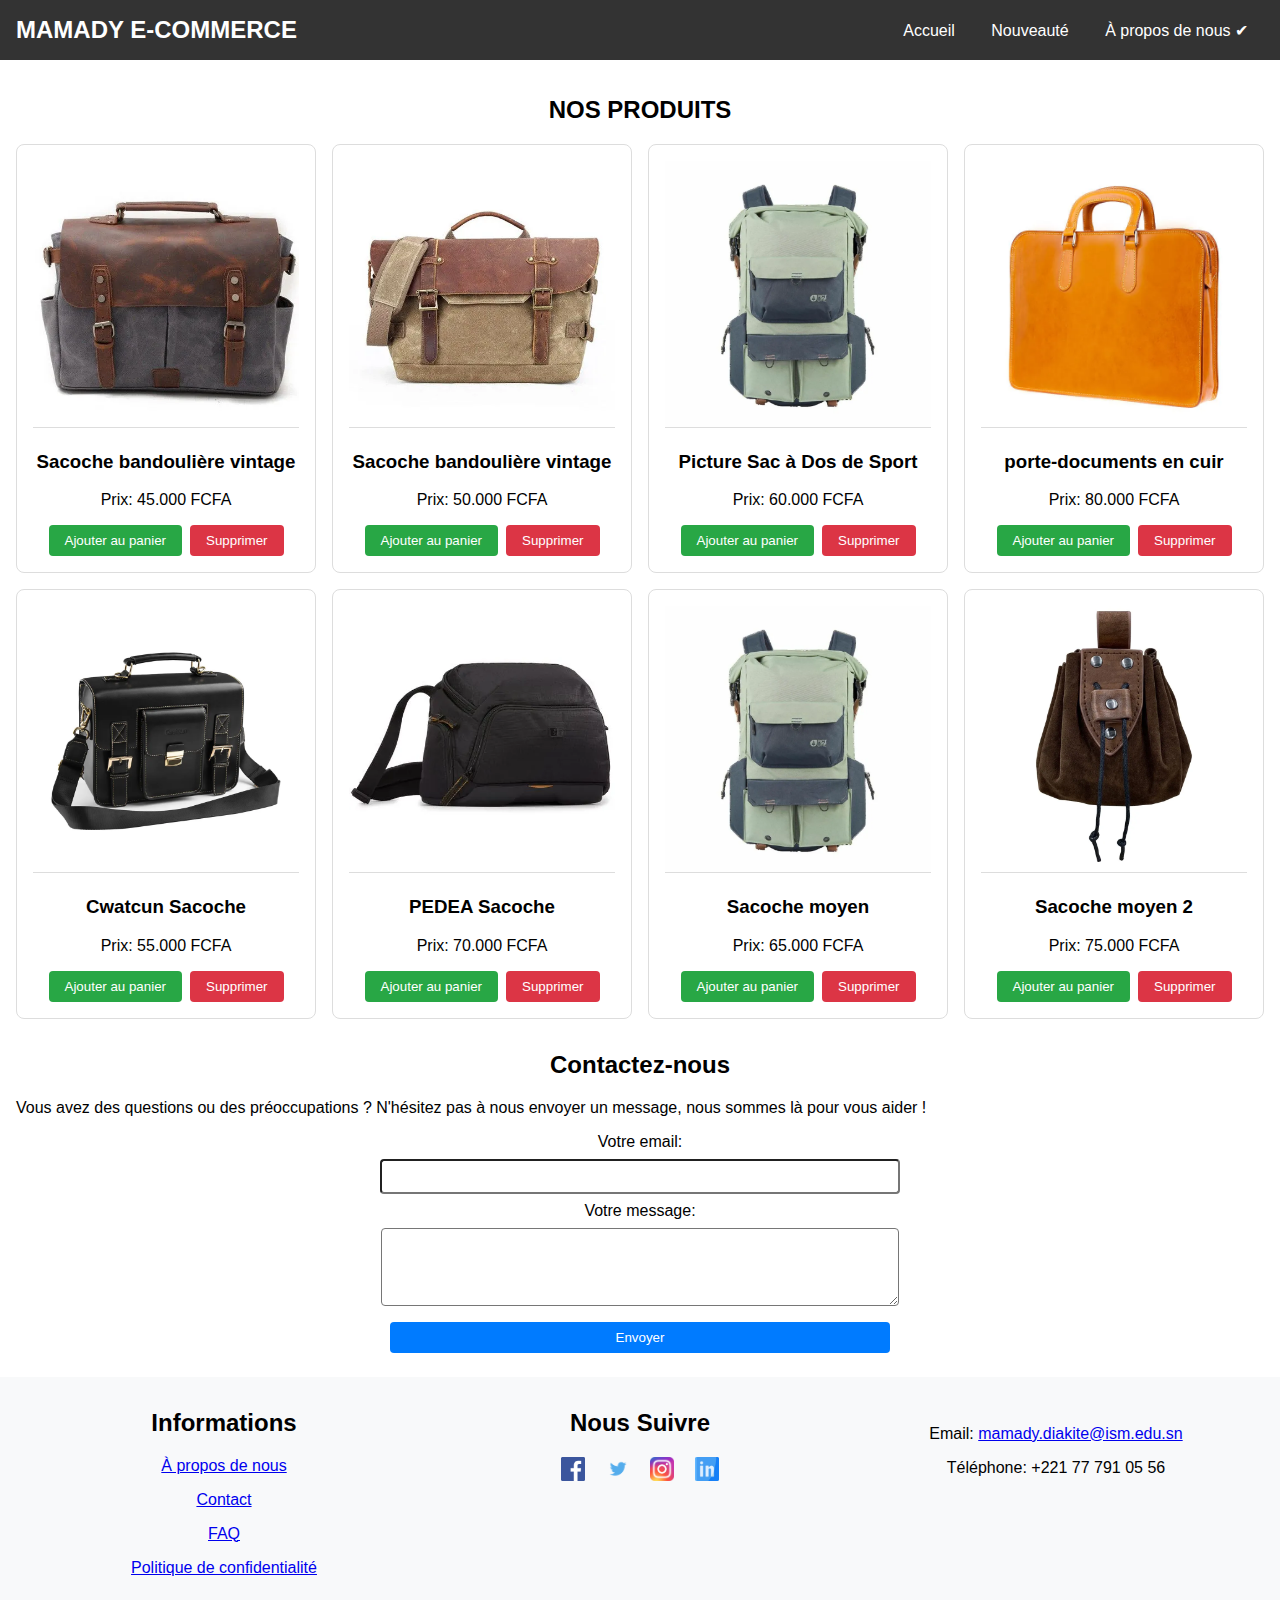
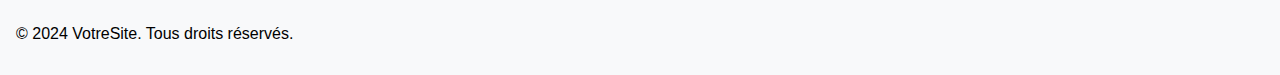
<file: index.html>
<!DOCTYPE html>
<html lang="fr">

<head>
    <meta charset="UTF-8">
    <meta name="viewport" content="width=device-width, initial-scale=1.0">
    <title>Site E-Commerce GMC</title>
    <link rel="stylesheet" href="style.css">
</head>

<body>
    <header>
        <h1>MAMADY E-COMMERCE</h1>
        <nav>
            <a href="index.html">Accueil</a>
            <a href="">Nouveauté</a>
            <a href="about.html">À propos de nous ✔</a>

        </nav>
    </header>

    <main>
        <section id="liste-produits">
            <h2>NOS PRODUITS</h2>
            <div id="produits" class="grille-produits">
                <!-- jai mis Les produits avec images -->
                <div class="produit">
                    <img src="Image-1_f51c5c4e-5e58-4fea-a1e5-0081a21ad9d8_600x600.webp" alt="Produit 1">
                    <h3>Sacoche bandoulière vintage</h3>
                    <p class="prix">Prix: 45.000 FCFA</p>
                    <div class="boutons-produit">
                        <button class="ajouter-panier">Ajouter au panier</button>
                        <button class="supprimer-produit">Supprimer</button>
                    </div>
                </div>
                <div class="produit">
                    <img src="2.webp" alt="Produit 2">
                    <h3>Sacoche bandoulière vintage</h3>
                    <p class="prix">Prix: 50.000 FCFA</p>
                    <div class="boutons-produit">
                        <button class="ajouter-panier">Ajouter au panier</button>
                        <button class="supprimer-produit">Supprimer</button>
                    </div>
                </div>
                <div class="produit">
                    <img src="3.webp" alt="Produit 3">
                    <h3>Picture Sac à Dos de Sport</h3>
                    <p class="prix">Prix: 60.000 FCFA</p>
                    <div class="boutons-produit">
                        <button class="ajouter-panier">Ajouter au panier</button>
                        <button class="supprimer-produit">Supprimer</button>
                    </div>
                </div>
                <div class="produit">
                    <img src="4.webp" alt="Produit 4">
                    <h3>porte-documents en cuir</h3>
                    <p class="prix">Prix: 80.000 FCFA</p>
                    <div class="boutons-produit">
                        <button class="ajouter-panier">Ajouter au panier</button>
                        <button class="supprimer-produit">Supprimer</button>
                    </div>
                </div>
                <div class="produit">
                    <img src="5.webp" alt="Produit 5">
                    <h3>Cwatcun Sacoche</h3>
                    <p class="prix">Prix: 55.000 FCFA</p>
                    <div class="boutons-produit">
                        <button class="ajouter-panier">Ajouter au panier</button>
                        <button class="supprimer-produit">Supprimer</button>
                    </div>
                </div>
                <div class="produit">
                    <img src="6.webp" alt="Produit 6">
                    <h3>PEDEA Sacoche</h3>
                    <p class="prix">Prix: 70.000 FCFA</p>
                    <div class="boutons-produit">
                        <button class="ajouter-panier">Ajouter au panier</button>
                        <button class="supprimer-produit">Supprimer</button>
                    </div>
                </div>
                <div class="produit">
                    <img src="3.webp" alt="Produit 7">
                    <h3>Sacoche moyen</h3>
                    <p class="prix">Prix: 65.000 FCFA</p>
                    <div class="boutons-produit">
                        <button class="ajouter-panier">Ajouter au panier</button>
                        <button class="supprimer-produit">Supprimer</button>
                    </div>
                </div>
                <div class="produit">
                    <img src="9.webp" alt="Produit 8">
                    <h3>Sacoche moyen 2</h3>
                    <p class="prix">Prix: 75.000 FCFA</p>
                    <div class="boutons-produit">
                        <button class="ajouter-panier">Ajouter au panier</button>
                        <button class="supprimer-produit">Supprimer</button>
                    </div>
                </div>
            </div>
        </section>

        <section id="contact">
            <h2>Contactez-nous</h2>
            <p class="message-contact">Vous avez des questions ou des préoccupations ? N'hésitez pas à nous envoyer un
                message, nous sommes là pour vous aider !</p>
            <form id="formulaire-contact">
                <label for="email">Votre email:</label>
                <input type="email" id="email" required>

                <label for="message">Votre message:</label>
                <textarea id="message" rows="4" required></textarea>

                <button type="submit">Envoyer</button>
            </form>
        </section>
    </main>

    <footer>
        <div class="contenu-footer">
            <div class="section-footer">
                <h2>Informations</h2>
                <p><a href="#">À propos de nous</a></p>
                <p><a href="#">Contact</a></p>
                <p><a href="#">FAQ</a></p>
                <p><a href="#">Politique de confidentialité</a></p>
            </div>
            <div class="section-footer">
                <h2>Nous Suivre</h2>
                <div class="reseaux-sociaux">
                    <a href="https://web.facebook.com/?_rdc=1&_rdr"><img src="F.webp" alt="Facebook"></a>
                    <a href="https://x.com/"><img src="T.webp" alt="Twitter"></a>
                    <a href="https://insta.com/"><img src="I.webp" alt="Instagram"></a>
                    <a href="https://www.linkedin.com/"><img src="L.webp" alt="LinkedIn"></a>
                </div>
            </div>
            <div class="section-footer">
                <p>Email: <a href="mailto:contact@example.com">mamady.diakite@ism.edu.sn</a></p>
                <p>Téléphone: +221 77 791 05 56</p>
            </div>
        </div>
        <div class="bas-footer">
            <p>&copy; 2024 VotreSite. Tous droits réservés.</p>
        </div>
    </footer>

    <script src="script.js"></script>
</body>

</html>
</file>
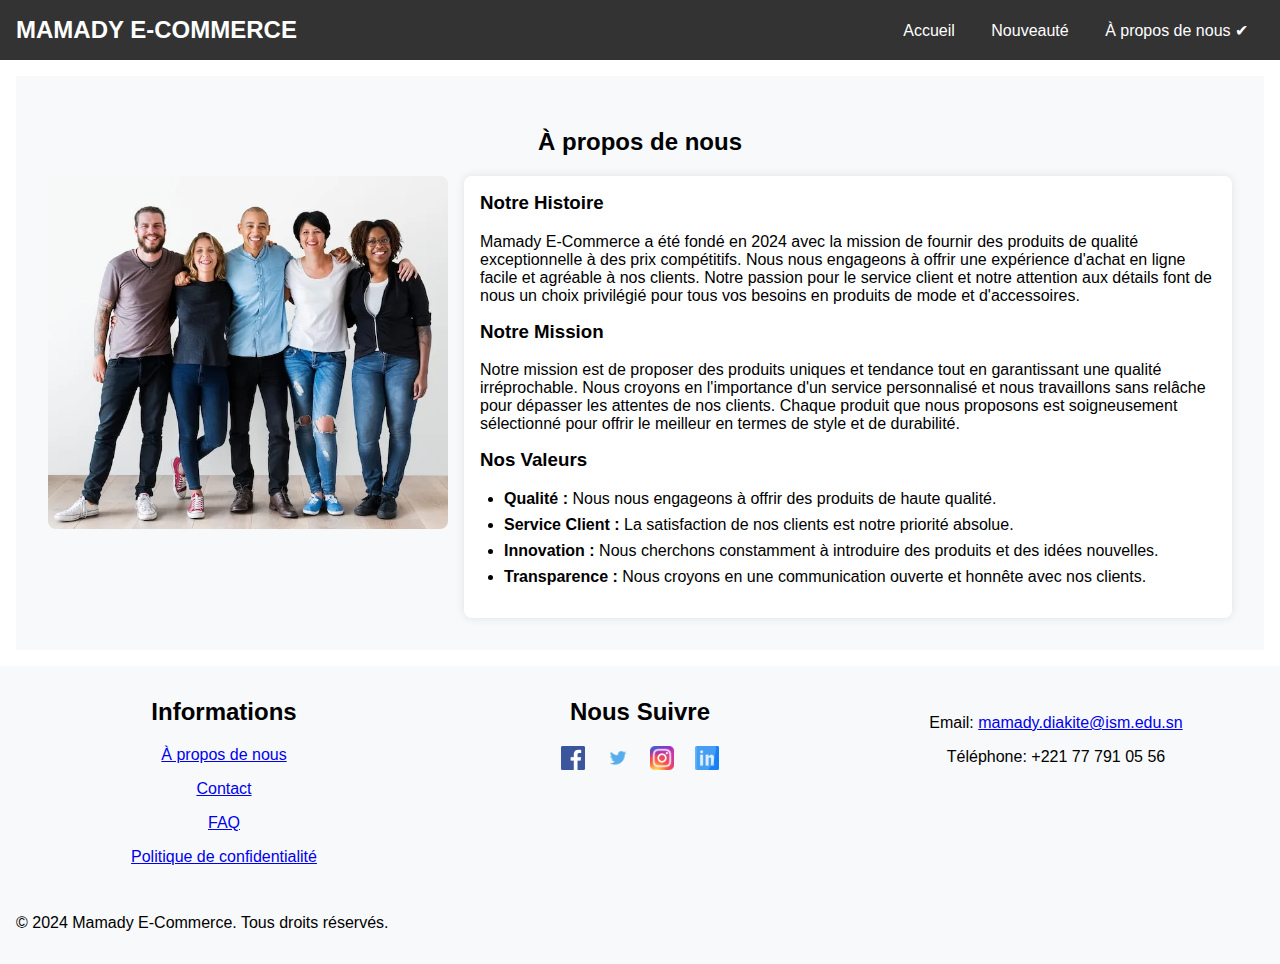
<file: about.html>
<!DOCTYPE html>
<html lang="fr">

<head>
    <meta charset="UTF-8">
    <meta name="viewport" content="width=device-width, initial-scale=1.0">
    <title>À propos - Mamady E-Commerce</title>
    <link rel="stylesheet" href="style.css">
</head>

<body>
    <header>
        <h1>MAMADY E-COMMERCE</h1>
        <nav>
            <a href="index.html">Accueil</a>
            <a href="">Nouveauté</a>
            <a href="about.html">À propos de nous ✔</a>

        </nav>
    </header>

    <main>
        <section id="about">
            <h2>À propos de nous</h2>
            <div class="about-content">
                <img src="GROUPE.webp" alt="Notre équipe" class="about-image">
                <div class="about-text">
                    <h3>Notre Histoire</h3>
                    <p>
                        Mamady E-Commerce a été fondé en 2024 avec la mission de fournir des produits de qualité
                        exceptionnelle à des prix compétitifs. Nous nous engageons à offrir une expérience d'achat en
                        ligne facile et agréable à nos clients. Notre passion pour le service client et notre attention
                        aux détails font de nous un choix privilégié pour tous vos besoins en produits de mode et
                        d'accessoires.
                    </p>
                    <h3>Notre Mission</h3>
                    <p>
                        Notre mission est de proposer des produits uniques et tendance tout en garantissant une qualité
                        irréprochable. Nous croyons en l'importance d'un service personnalisé et nous travaillons sans
                        relâche pour dépasser les attentes de nos clients. Chaque produit que nous proposons est
                        soigneusement sélectionné pour offrir le meilleur en termes de style et de durabilité.
                    </p>
                    <h3>Nos Valeurs</h3>
                    <ul>
                        <li><strong>Qualité :</strong> Nous nous engageons à offrir des produits de haute qualité.</li>
                        <li><strong>Service Client :</strong> La satisfaction de nos clients est notre priorité absolue.
                        </li>
                        <li><strong>Innovation :</strong> Nous cherchons constamment à introduire des produits et des
                            idées nouvelles.</li>
                        <li><strong>Transparence :</strong> Nous croyons en une communication ouverte et honnête avec
                            nos clients.</li>
                    </ul>
                </div>
            </div>
        </section>
    </main>

    <footer>
        <div class="footer-content">
            <div class="footer-section">
                <h2>Informations</h2>
                <p><a href="#">À propos de nous</a></p>
                <p><a href="#">Contact</a></p>
                <p><a href="#">FAQ</a></p>
                <p><a href="#">Politique de confidentialité</a></p>
            </div>
            <div class="footer-section">
                <h2>Nous Suivre</h2>
                <div class="socials">
                    <a href="https://web.facebook.com/?_rdc=1&_rdr"><img src="F.webp" alt="Facebook"></a>
                    <a href="https://x.com/"><img src="T.webp" alt="Twitter"></a>
                    <a href="https://insta.com/"><img src="I.webp" alt="Instagram"></a>
                    <a href="https://www.linkedin.com/"><img src="L.webp" alt="LinkedIn"></a>
                </div>
            </div>
            <div class="footer-section">
                <p>Email: <a href="mailto:contact@example.com">mamady.diakite@ism.edu.sn</a></p>
                <p>Téléphone: +221 77 791 05 56</p>
            </div>
        </div>
        <div class="footer-bottom">
            <p>&copy; 2024 Mamady E-Commerce. Tous droits réservés.</p>
        </div>
    </footer>

    <script src="script.js"></script>
</body>

</html>
</file>
<file: style.css>
/* ici ya le corps du document */
body {
  font-family: Arial, sans-serif;
  margin: 0;
  padding: 0;
}

/* ici le Style de l'en-tête */
header {
  display: flex;
  justify-content: space-between;
  align-items: center;
  background-color: #333;
  color: white;
  padding: 1rem;
}

header h1 {
  margin: 0;
  font-size: 1.5rem;
}

nav a {
  color: white;
  text-decoration: none;
  margin: 0 1rem;
}

nav a:hover {
  text-decoration: underline;
}

/* le conteneur principal dont main qui est (contenu) */
main {
  padding: 1rem;
}

/* Grille des produits */
.grille-produits {
  display: grid;
  grid-template-columns: repeat(auto-fill, minmax(250px, 1fr));
  gap: 1rem;
}

.produit {
  border: 1px solid #ddd;
  border-radius: 8px;
  overflow: hidden;
  padding: 1rem;
  text-align: center;
}

.produit img {
  max-width: 100%;
  height: auto;
  border-bottom: 1px solid #ddd;
}

.boutons-produit {
  display: flex;
  justify-content: center;
  gap: 0.5rem;
}

.ajouter-panier,
.supprimer-produit {
  border: none;
  padding: 0.5rem 1rem;
  border-radius: 4px;
  cursor: pointer;
}

.ajouter-panier {
  background-color: #28a745;
  color: white;
}

.ajouter-panier:hover {
  background-color: #218838;
}

.supprimer-produit {
  background-color: #dc3545;
  color: white;
}

.supprimer-produit:hover {
  background-color: #c82333;
}

h2 {
  display: flex;
  justify-content: center;
}

/* ici le Formulaire de contact */
#contact {
  margin-top: 2rem;
}

#contact form {
  display: flex;
  flex-direction: column;
  align-items: center;
}

#contact form input,
#contact form textarea,
#contact form button {
  width: 100%;
  max-width: 500px;
  margin: 0.5rem 0;
  padding: 0.5rem;
  border-radius: 4px;
}

#contact form textarea {
  resize: vertical;
}

#contact form button {
  background-color: #007bff;
  color: white;
  border: none;
  cursor: pointer;
}

#contact form button:hover {
  background-color: #0056b3;
}

/* Style du pied de page qui est footer */
footer {
  background-color: #f8f9fa;
  padding: 1rem;
}

.contenu-footer {
  display: flex;
  justify-content: space-between;
  flex-wrap: wrap;
  text-align: center;
}

.section-footer {
  flex: 1;
  padding: 1rem;
}

.section-footer h2 {
  margin-top: 0;
}

.reseaux-sociaux a {
  position: relative;
  text-align: center;
  margin: 0 0.5rem;
}

.reseaux-sociaux img {
  width: 24px;
  height: 24px;
  position: relative;
}

/* Media Queries pour la réactivité pour rendre mon site responsive 
et ladapter a tous les ecrans */
@media (max-width: 768px) {
  header {
    flex-direction: column;
    text-align: center;
  }

  nav {
    margin-top: 1rem;
  }

  nav a {
    display: block;
    margin: 0.5rem 0;
  }

  .contenu-footer {
    flex-direction: column;
    align-items: center;
  }
}

@media (max-width: 480px) {
  .grille-produits {
    grid-template-columns: 1fr;
  }
}

/* Style de base pour le corps du document */
body {
  font-family: Arial, sans-serif;
  margin: 0;
  padding: 0;
  box-sizing: border-box;
}

/* Style de l'en-tête */
header {
  display: flex;
  justify-content: space-between;
  align-items: center;
  background-color: #333;
  color: white;
  padding: 1rem;
}

header h1 {
  margin: 0;
  font-size: 1.5rem;
}

nav a {
  color: white;
  text-decoration: none;
  margin: 0 1rem;
}

nav a:hover {
  text-decoration: underline;
}

/* Style du conteneur principal */
main {
  padding: 1rem;
}

/* Grille des produits */
.product-grid {
  display: grid;
  grid-template-columns: repeat(auto-fill, minmax(250px, 1fr));
  gap: 1rem;
}

.product {
  border: 1px solid #ddd;
  border-radius: 8px;
  overflow: hidden;
  padding: 1rem;
  text-align: center;
}

.product img {
  max-width: 100%;
  height: auto;
  border-bottom: 1px solid #ddd;
}

.product-buttons {
  display: flex;
  justify-content: center;
  gap: 0.5rem;
}

.add-to-cart,
.remove-product {
  border: none;
  padding: 0.5rem 1rem;
  border-radius: 4px;
  cursor: pointer;
}

.add-to-cart {
  background-color: #28a745;
  color: white;
}

.add-to-cart:hover {
  background-color: #218838;
}

.remove-product {
  background-color: #dc3545;
  color: white;
}

.remove-product:hover {
  background-color: #c82333;
}

/* ICI YA Style de la section "À propos" */
#about {
  padding: 2rem;
  background-color: #f8f9fa;
}

#about .about-content {
  display: flex;
  flex-wrap: wrap;
  gap: 1rem;
  align-items: flex-start;
}

.about-image {
  width: 100%;
  max-width: 400px;
  height: auto;
  border-radius: 8px;
}

.about-text {
  flex: 1;
  padding: 1rem;
  background-color: white;
  border-radius: 8px;
  box-shadow: 0 0 10px rgba(0, 0, 0, 0.1);
}

.about-text h3 {
  margin-top: 0;
}

.about-text ul {
  list-style: disc;
  padding-left: 1.5rem;
}

.about-text ul li {
  margin-bottom: 0.5rem;
}

/* Formulaire de contact */
#contact {
  margin-top: 2rem;
}

#contact form {
  display: flex;
  flex-direction: column;
  align-items: center;
}

#contact form input,
#contact form textarea,
#contact form button {
  width: 100%;
  max-width: 500px;
  margin: 0.5rem 0;
  padding: 0.5rem;
  border-radius: 4px;
}

#contact form textarea {
  resize: vertical;
}

#contact form button {
  background-color: #007bff;
  color: white;
  border: none;
  cursor: pointer;
}

#contact form button:hover {
  background-color: #0056b3;
}

/* Style du pied de page */
footer {
  background-color: #f8f9fa;
  padding: 1rem;
}

.footer-content {
  display: flex;
  justify-content: space-between;
  flex-wrap: wrap;
  text-align: center;
}

.footer-section {
  flex: 1;
  padding: 1rem;
}

.footer-section h2 {
  margin-top: 0;
}

.socials a {
  position: relative;
  text-align: center;
  margin: 0 0.5rem;
}

.socials img {
  width: 24px;
  height: 24px;
  position: relative;
}

/* Media Queries pour la réactivité */

@media (max-width: 768px) {
  header {
    flex-direction: column;
    text-align: center;
  }

  nav {
    margin-top: 1rem;
  }

  nav a {
    display: block;
    margin: 0.5rem 0;
  }

  .footer-content {
    flex-direction: column;
    align-items: center;
  }
}

@media (max-width: 480px) {
  .product-grid {
    grid-template-columns: 1fr;
  }
}
</file>
